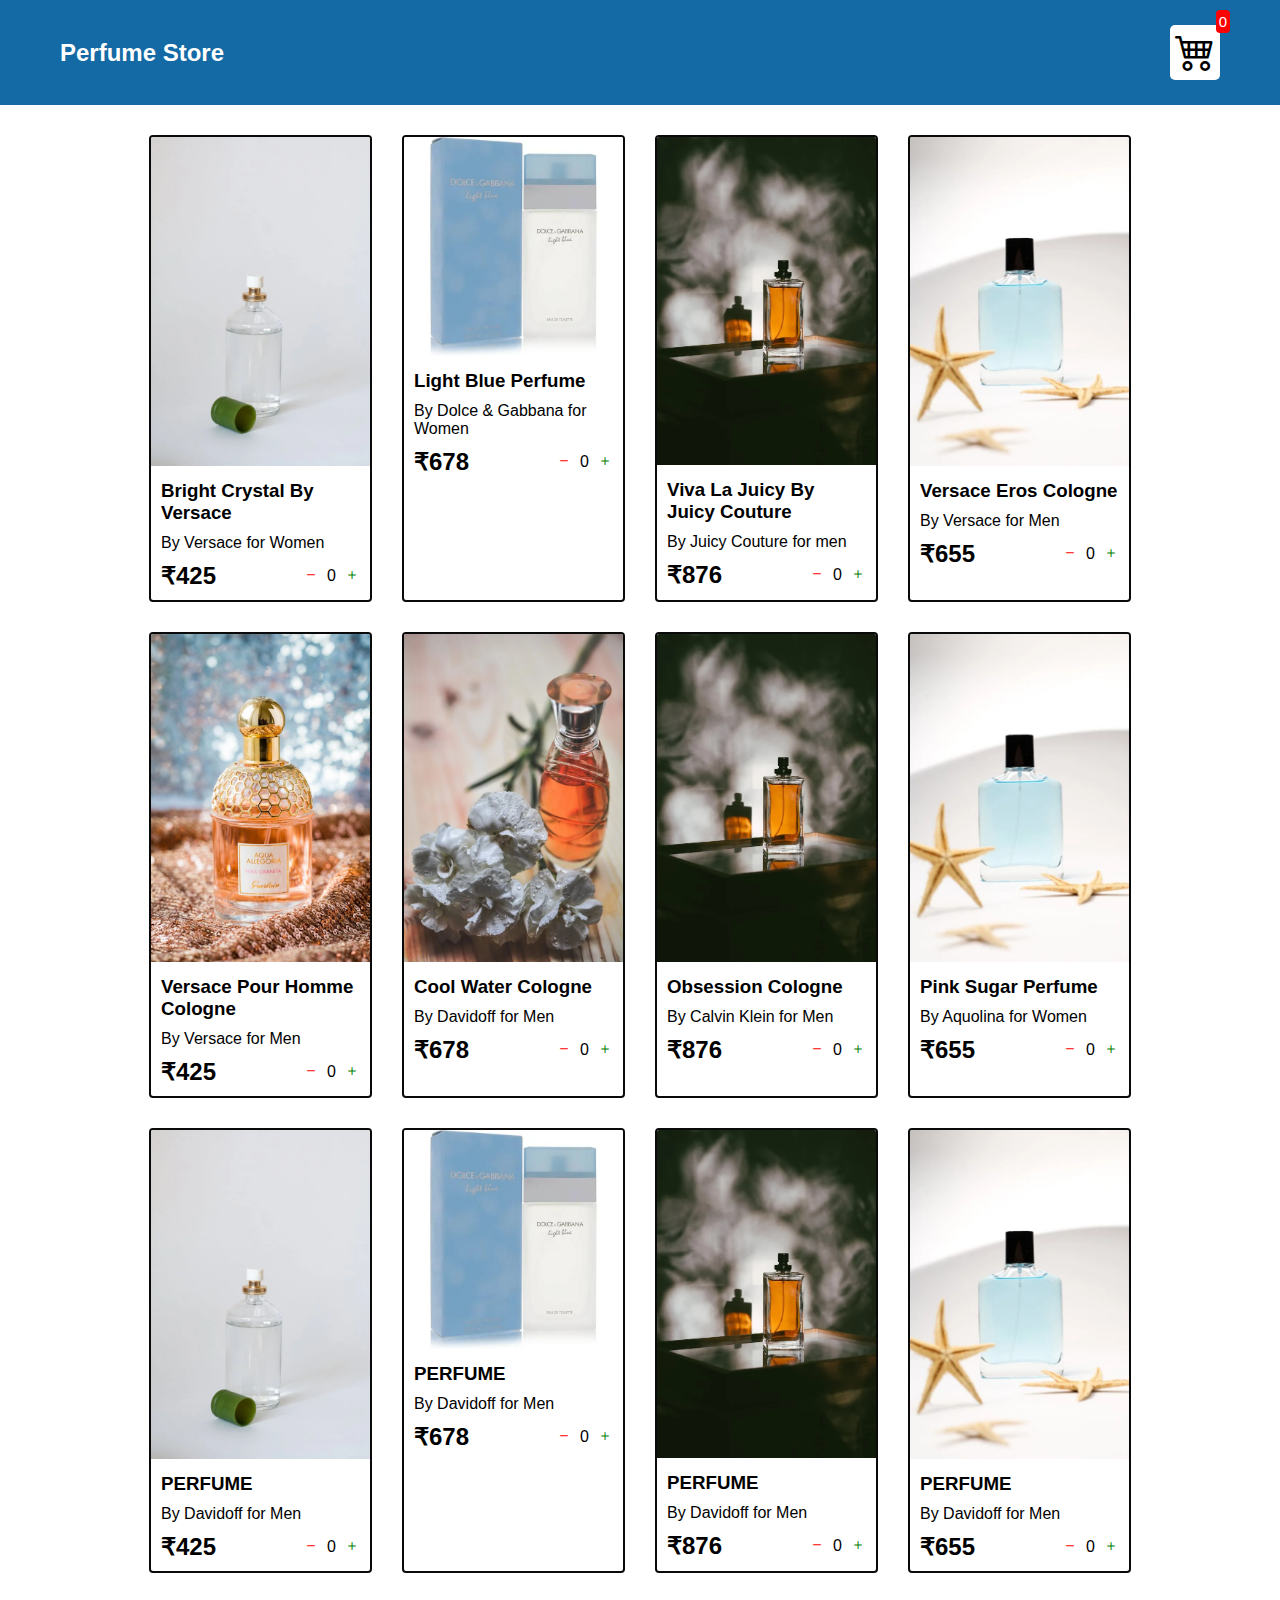
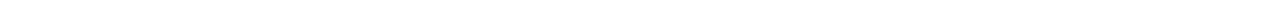
<file: index.html>
<!DOCTYPE html>
<html lang="en">

<head>
    <meta charset="UTF-8">
    <meta name="viewport" content="width=device-width, initial-scale=1.0">
    <title>Store</title>
    <link rel="stylesheet" href="src/styles.css">
    <link rel="stylesheet" href="https://cdn.jsdelivr.net/npm/bootstrap-icons@1.11.3/font/bootstrap-icons.min.css">
</head>

<body>
    <div class="navbar">
        <a href="index.html">
            <h2>Perfume Store</h2>
        </a>

        <a href="cart.html">
            <div class="cart">
                <i class="bi bi-cart4"></i> <!--cart icon from bootstrap -->
                <div id="cartAmount" class="cartAmount">0</div>
            </div>
        </a>

        
    </div>

    <div class="shop" id="shop">

    </div>
</body>
<script src="src/data.js"></script>
<script src="src/script.js"></script>

</html>
</file>
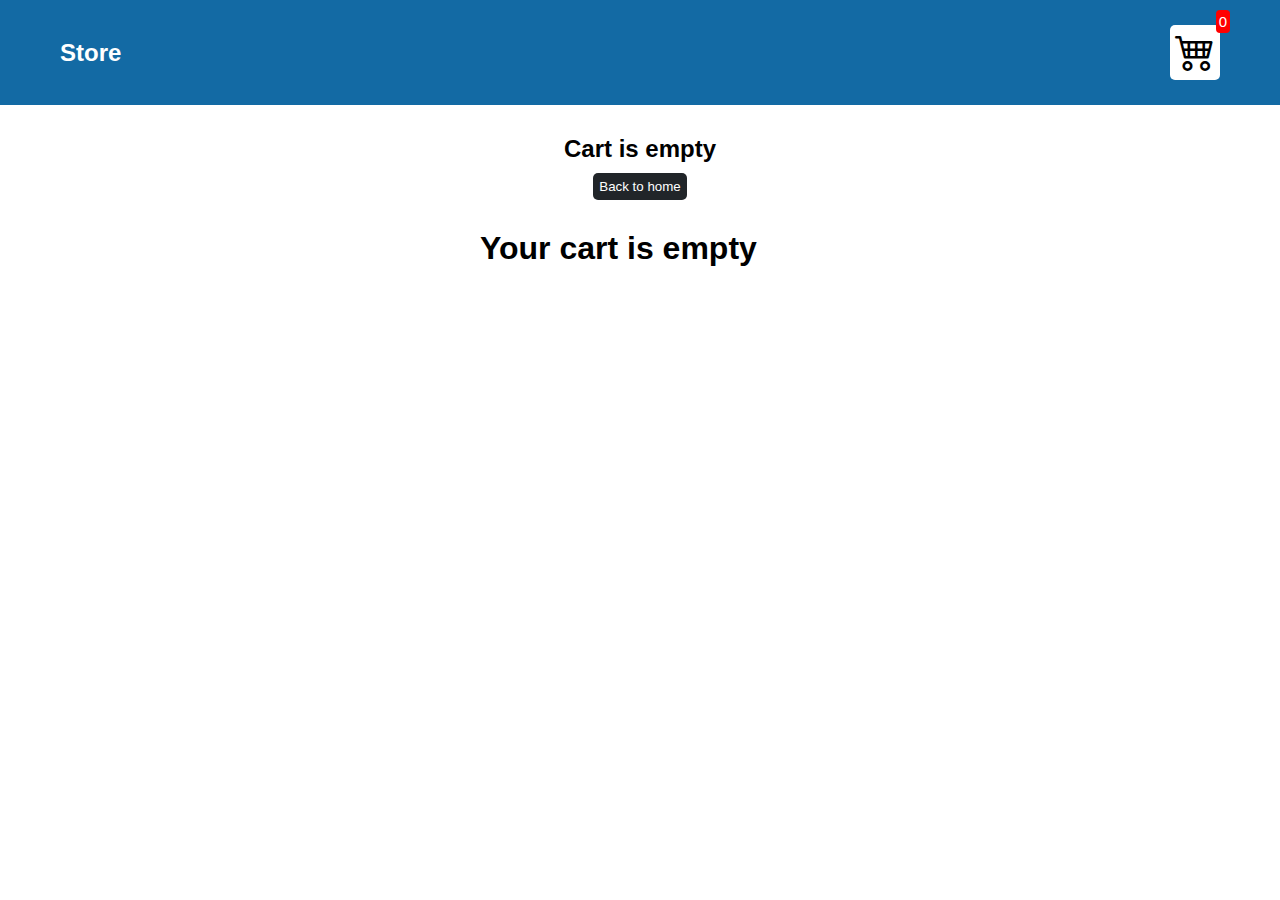
<file: cart.html>
<!DOCTYPE html>
<html lang="en">

<head>
    <meta charset="UTF-8">
    <meta name="viewport" content="width=device-width, initial-scale=1.0">
    <title>Store</title>
    <link rel="stylesheet" href="src/styles.css">
    <link rel="stylesheet" href="https://cdn.jsdelivr.net/npm/bootstrap-icons@1.11.3/font/bootstrap-icons.min.css">
</head>

<body>
    <div class="navbar">
        <a href="index.html">
            <h2>Store</h2>
        </a>

        <a href="cart.html">
            <div class="cart">
                <i class="bi bi-cart4"></i> <!--cart icon from bootstrap -->
                <div id="cartAmount" class="cartAmount">0</div>
            </div>
        </a>

        
    </div>

    <div id="label" class="text-center"></div>
    <div class="shopping-cart" id="shopping-cart"></div>
</body>
<script src="src/data.js"></script>
<script src="src/cart.js"></script>

</html>
</file>
<file: src/styles.css>
*{
    margin: 0;
    padding: 0;
    box-sizing: border-box;
}

body{
    font-family: sans-serif;
}

i{
    cursor: pointer;
}

a{
    text-decoration: none;
    color: white;
}

/* Navbar styles */

.navbar{
    position: sticky;
    top: 0;
    display: flex;  /* to make it flex container */
    flex-direction: row; /* default value */
    justify-content: space-between; /* align items horizontally */
    align-items: center; /* align items vertically */
    background-color: #136aa4;
    color: white;
    padding: 25px 60px; /* 25 is for top and bottom , 60 is for left and right*/
    margin-bottom: 30px;
}

.cart {
    position: relative;
    background-color: #fff;
    color: black;
    padding: 5px;
    font-size: 40px;
    border-radius: 5px;
}

.cartAmount {
    position: absolute;
    top: -15px;
    right: -10px;
    font-size: 15px;
    background-color: red;
    color: white;
    padding: 3px;
    border-radius: 4px;
}

/* shop card stylings */

.shop {
    display: grid;
    grid-template-columns: repeat(4, 223px); /* 4 cards in a row */
    gap: 30px;
    justify-content: center;
    margin-bottom: 50px;
}

/* For responsive functions */

@media (max-width: 1000px) {
    .shop {
        grid-template-columns: repeat(2, 223px); /* 2 cards in a row */
    }
}

@media (max-width: 500px) {
    .shop {
        grid-template-columns: repeat(1, 223px); /* 2 cards in a row */
    }
}

.item {
    border: 2px solid #0b0a0a;
    border-radius: 4px;
}

.item img {
    width: 100%;
    /* height: 200px; */
    /* object-fit: cover; */
    border-radius: 2px 2px 0 0;
}

.details {
    display: flex;
    flex-direction: column;
    padding: 10px;
    gap: 10px;
}

.price-quantity  {
    display: flex;
    flex-direction: row;
    justify-content: space-between;
    align-items: center;
}

.button {
    display: flex;
    flex-direction: row;
    gap: 8px;
}

.bi-dash {
    color: red;
}

.bi-plus {
    color: green;
}


/* Style rules for label and some buttons */

.text-center {
    text-align: center;
    margin-bottom: 20px;
}

.HomeBtn,
.checkoutBtn,
.removeBtn {
    background-color: #212529;
    color: white;
    border: none;
    padding: 6px;
    border-radius: 5px;
    cursor: pointer;
    margin-top: 10px;
}

.bi-trash {
    color: red;
    font-weight: bold;

}

/*  */
.shopping-cart {
    display: grid;
    grid-template-columns: repeat(1 , 320px);
    gap: 20px;
    padding: 10px;
    justify-content: center;
}

.cart-item {
    border: #0b0a0a 2px solid;
    border-radius: 5px;
    display: flex;
}

.title-price-x {
    width: 195px;
    display: flex;
    align-items: center;
    justify-content: space-between;
    ;
}

.title-price{
    display: flex;
    align-items: center;
    gap: 10px;
}

.cart-item-price {
    background-color: #191515;
    color: rgb(140, 179, 140);
    border-radius: 4px;
    padding: 3px 6px;
}
</file>
